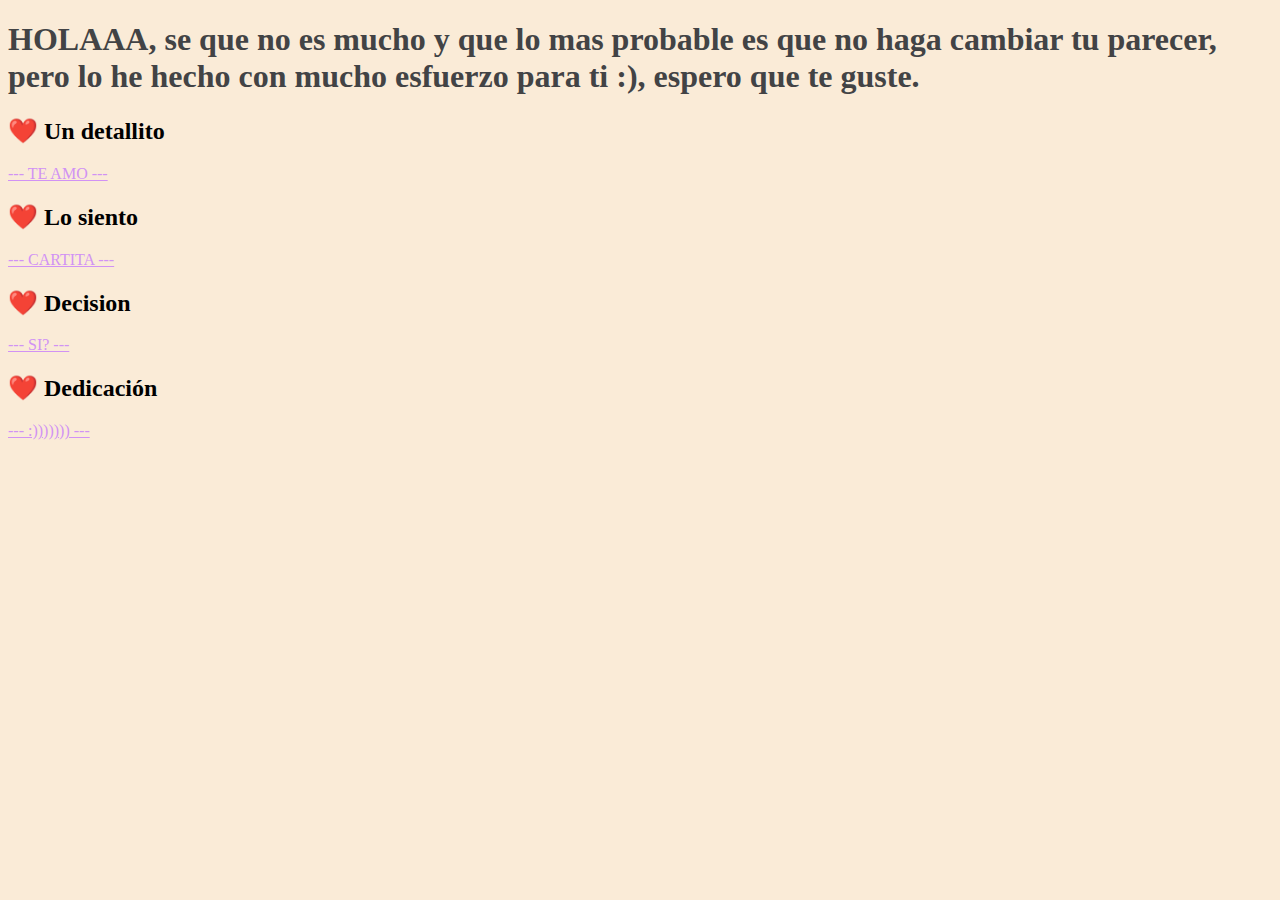
<file: index.html>
<!DOCTYPE html>
<html lang="en">
  <head>
    <meta charset="UTF-8" />
    <meta name="viewport" content="width=device-width, initial-scale=1.0" />
    <title>Lo que te quiero</title>
    <style>
      body {
        background-color: antiquewhite;
      }

      a {
        list-style: none;
        color: rgb(209, 146, 244);
      }

      h1 {
        color: rgb(66, 67, 69);
      }
    </style>
  </head>
  <body>
    <strong>
      <h1>
        HOLAAA, se que no es mucho y que lo mas probable es que no haga cambiar
        tu parecer, pero lo he hecho con mucho esfuerzo para ti :), espero que
        te guste.
      </h1>
    </strong>
    <div>
      <h2>❤️ Un detallito</h1>
      <a href="TEAMO.html">--- TE AMO ---</a>
    </div>

    <div>
      <h2>❤️ Lo siento</h1>
      <a href="LoQueSientoPorTi.html">--- CARTITA ---</a>
    </div>
    <div>
      <h2>❤️ Decision</h1>
      <a href="Decisión.html">--- SI? ---</a>
    </div>
    <div>
      <h2>❤️ Dedicación</h1>
      <a href="dedicacion.html">--- :))))))) ---</a>
    </div>
  </body>
</html>
</file>
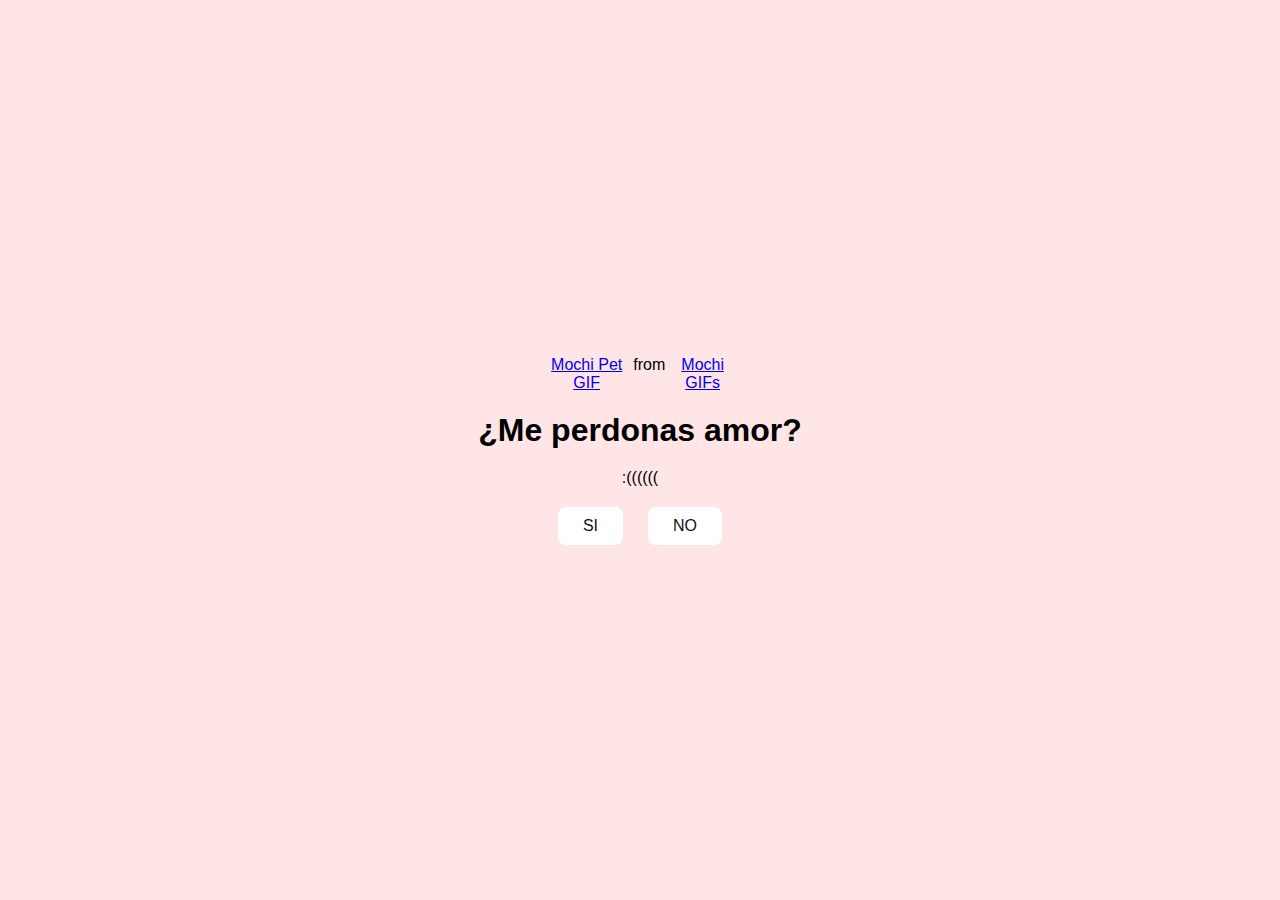
<file: Decisión.html>
<!DOCTYPE html>
<html lang="en">
  <head>
    <meta charset="UTF-8" />
    <meta name="viewport" content="width=device-width, initial-scale=1.0" />
    <link rel="stylesheet" href="style.css" />
    <title>amor</title>
  </head>
  <body>
    <div class="container">
      <div
        class="tenor-gif-embed"
        data-postid="14105339"
        data-share-method="host"
        data-aspect-ratio="1.28351"
        data-width="100%"
      >
        <a href="https://tenor.com/es/view/love-mochi-cat-gif-14105339"
          >Mochi Pet GIF</a
        >from <a href="https://tenor.com/search/mochi-gifs">Mochi GIFs</a>
      </div>
      <script
        type="text/javascript"
        async
        src="https://tenor.com/embed.js"
      ></script>
      <h1>¿Me perdonas amor?</h1>
      <p>:((((((</p>
      <div class="btn">
        <a href="si.html">SI</a>
        <a href="no1.html">NO</a>
      </div>
    </div>
  </body>
</html>
</file>
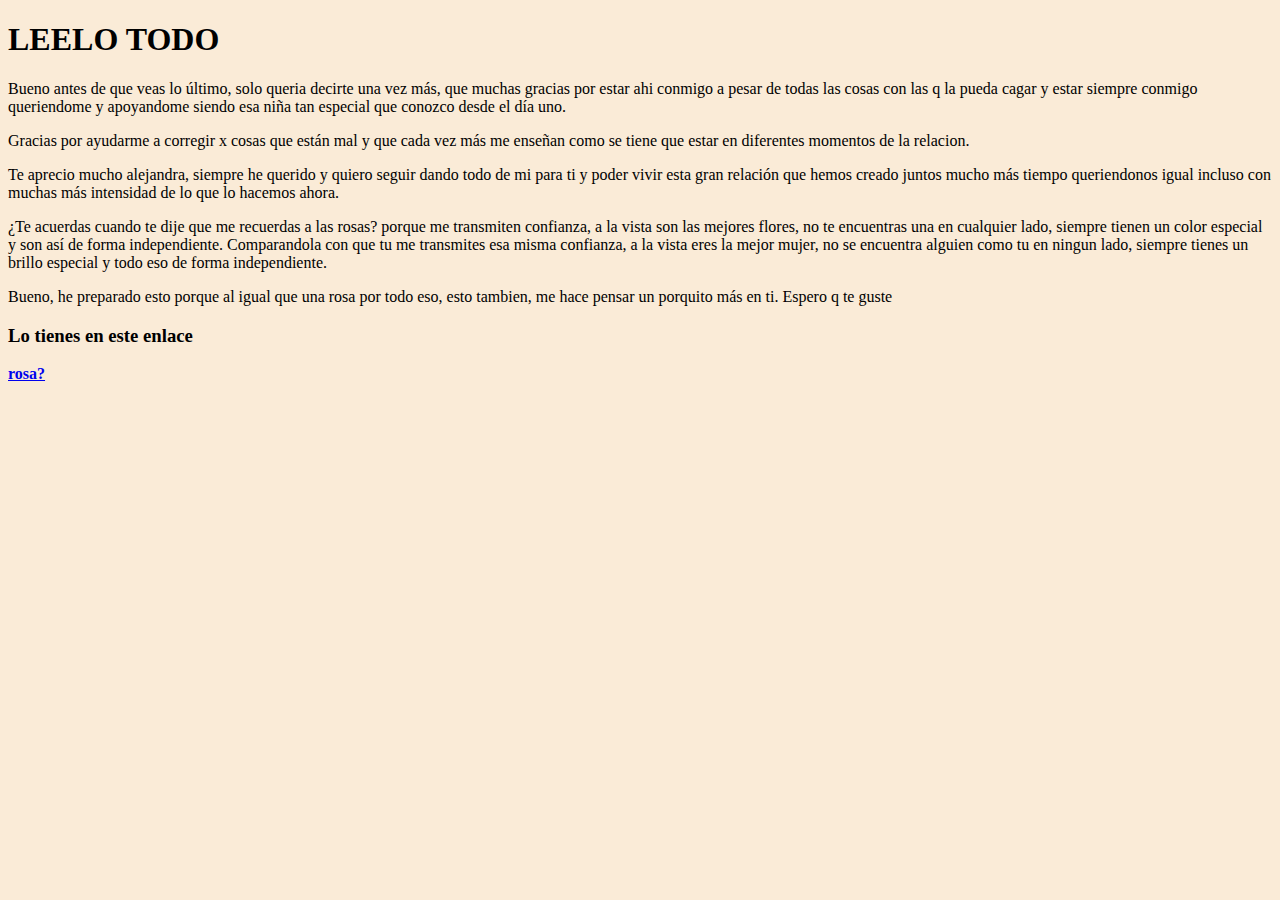
<file: dedicacion.html>
<!DOCTYPE html>
<html lang="en">
  <head>
    <meta charset="UTF-8" />
    <meta name="viewport" content="width=device-width, initial-scale=1.0" />
    <title>Document</title>
    <style>
      body {
        background-color: antiquewhite;
      }
    </style>
  </head>
  <body>
    <strong>
      <h1>LEELO TODO</h1>
    </strong>
    <p>
      Bueno antes de que veas lo último, solo queria decirte una vez más, que
      muchas gracias por estar ahi conmigo a pesar de todas las cosas con las q
      la pueda cagar y estar siempre conmigo queriendome y apoyandome siendo esa
      niña tan especial que conozco desde el día uno.
    </p>

    <p>
      Gracias por ayudarme a corregir x cosas que están mal y que cada vez más
      me enseñan como se tiene que estar en diferentes momentos de la relacion.
    </p>

    <p>
      Te aprecio mucho alejandra, siempre he querido y quiero seguir dando todo
      de mi para ti y poder vivir esta gran relación que hemos creado juntos
      mucho más tiempo queriendonos igual incluso con muchas más intensidad de
      lo que lo hacemos ahora.
    </p>

    <p>
      ¿Te acuerdas cuando te dije que me recuerdas a las rosas? porque me
      transmiten confianza, a la vista son las mejores flores, no te encuentras
      una en cualquier lado, siempre tienen un color especial y son así de forma
      independiente. Comparandola con que tu me transmites esa misma confianza,
      a la vista eres la mejor mujer, no se encuentra alguien como tu en ningun
      lado, siempre tienes un brillo especial y todo eso de forma independiente.
    </p>

    <p>
      Bueno, he preparado esto porque al igual que una rosa por todo eso, esto
      tambien, me hace pensar un porquito más en ti. Espero q te guste
    </p>

    <h3>Lo tienes en este enlace</h3>
    <a href="juego.html"><strong>rosa?</strong></a>
  </body>
</html>
</file>
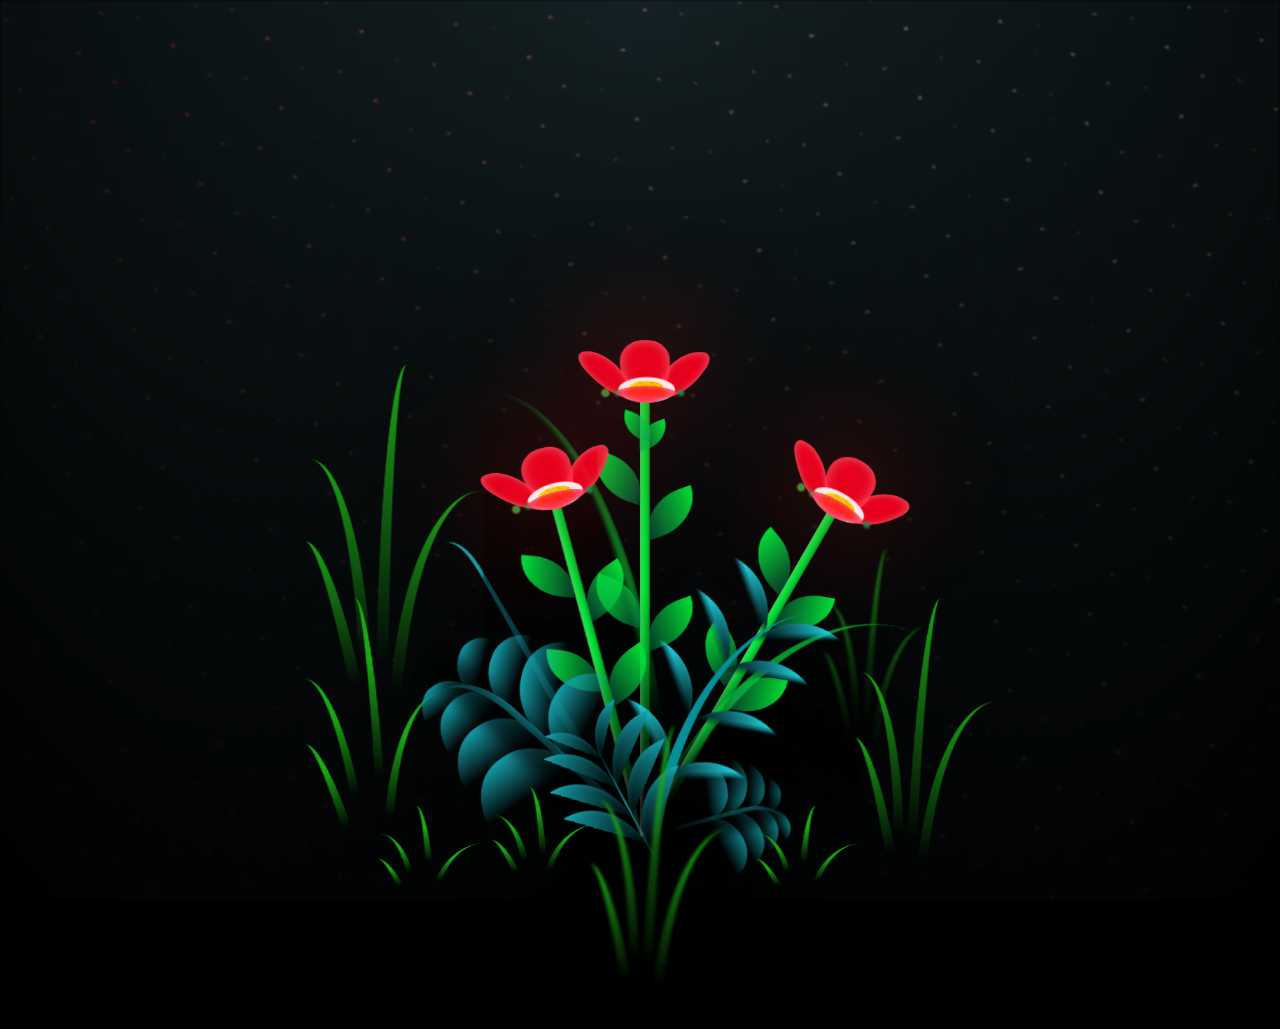
<file: juego.html>
<!DOCTYPE html>
<html lang="en">
  <head>
    <meta charset="UTF-8" />
    <meta name="viewport" content="width=device-width, initial-scale=1.0" />
    <title>flores</title>
    <link rel="stylesheet" type="text/css" href="style2.css" />
  </head>
  <body>
    <div></div>
    <div class="night"></div>
    <div class="flowers">
      <div class="flower flower--1">
        <div class="flower__leafs flower__leafs--1">
          <div class="flower__leaf flower__leaf--1"></div>
          <div class="flower__leaf flower__leaf--2"></div>
          <div class="flower__leaf flower__leaf--3"></div>
          <div class="flower__leaf flower__leaf--4"></div>

          <div class="flower__white-circle"></div>

          <div class="flower__light flower__light--1"></div>
          <div class="flower__light flower__light--2"></div>
          <div class="flower__light flower__light--3"></div>
          <div class="flower__light flower__light--4"></div>
          <div class="flower__light flower__light--5"></div>
          <div class="flower__light flower__light--6"></div>
          <div class="flower__light flower__light--7"></div>
          <div class="flower__light flower__light--8"></div>
        </div>
        <div class="flower__line">
          <div class="flower__line__leaf flower__line__leaf--1"></div>
          <div class="flower__line__leaf flower__line__leaf--2"></div>
          <div class="flower__line__leaf flower__line__leaf--3"></div>
          <div class="flower__line__leaf flower__line__leaf--4"></div>
          <div class="flower__line__leaf flower__line__leaf--5"></div>
          <div class="flower__line__leaf flower__line__leaf--6"></div>
        </div>
      </div>

      <div class="flower flower--2">
        <div class="flower__leafs flower__leafs--2">
          <div class="flower__leaf flower__leaf--1"></div>
          <div class="flower__leaf flower__leaf--2"></div>
          <div class="flower__leaf flower__leaf--3"></div>
          <div class="flower__leaf flower__leaf--4"></div>
          <div class="flower__white-circle"></div>

          <div class="flower__light flower__light--1"></div>
          <div class="flower__light flower__light--2"></div>
          <div class="flower__light flower__light--3"></div>
          <div class="flower__light flower__light--4"></div>
          <div class="flower__light flower__light--5"></div>
          <div class="flower__light flower__light--6"></div>
          <div class="flower__light flower__light--7"></div>
          <div class="flower__light flower__light--8"></div>
        </div>
        <div class="flower__line">
          <div class="flower__line__leaf flower__line__leaf--1"></div>
          <div class="flower__line__leaf flower__line__leaf--2"></div>
          <div class="flower__line__leaf flower__line__leaf--3"></div>
          <div class="flower__line__leaf flower__line__leaf--4"></div>
        </div>
      </div>

      <div class="flower flower--3">
        <div class="flower__leafs flower__leafs--3">
          <div class="flower__leaf flower__leaf--1"></div>
          <div class="flower__leaf flower__leaf--2"></div>
          <div class="flower__leaf flower__leaf--3"></div>
          <div class="flower__leaf flower__leaf--4"></div>
          <div class="flower__white-circle"></div>

          <div class="flower__light flower__light--1"></div>
          <div class="flower__light flower__light--2"></div>
          <div class="flower__light flower__light--3"></div>
          <div class="flower__light flower__light--4"></div>
          <div class="flower__light flower__light--5"></div>
          <div class="flower__light flower__light--6"></div>
          <div class="flower__light flower__light--7"></div>
          <div class="flower__light flower__light--8"></div>
        </div>
        <div class="flower__line">
          <div class="flower__line__leaf flower__line__leaf--1"></div>
          <div class="flower__line__leaf flower__line__leaf--2"></div>
          <div class="flower__line__leaf flower__line__leaf--3"></div>
          <div class="flower__line__leaf flower__line__leaf--4"></div>
        </div>
      </div>

      <div class="grow-ans" style="--d: 1.2s">
        <div class="flower__g-long">
          <div class="flower__g-long__top"></div>
          <div class="flower__g-long__bottom"></div>
        </div>
      </div>

      <div class="growing-grass">
        <div class="flower__grass flower__grass--1">
          <div class="flower__grass--top"></div>
          <div class="flower__grass--bottom"></div>
          <div class="flower__grass__leaf flower__grass__leaf--1"></div>
          <div class="flower__grass__leaf flower__grass__leaf--2"></div>
          <div class="flower__grass__leaf flower__grass__leaf--3"></div>
          <div class="flower__grass__leaf flower__grass__leaf--4"></div>
          <div class="flower__grass__leaf flower__grass__leaf--5"></div>
          <div class="flower__grass__leaf flower__grass__leaf--6"></div>
          <div class="flower__grass__leaf flower__grass__leaf--7"></div>
          <div class="flower__grass__leaf flower__grass__leaf--8"></div>
          <div class="flower__grass__overlay"></div>
        </div>
      </div>

      <div class="growing-grass">
        <div class="flower__grass flower__grass--2">
          <div class="flower__grass--top"></div>
          <div class="flower__grass--bottom"></div>
          <div class="flower__grass__leaf flower__grass__leaf--1"></div>
          <div class="flower__grass__leaf flower__grass__leaf--2"></div>
          <div class="flower__grass__leaf flower__grass__leaf--3"></div>
          <div class="flower__grass__leaf flower__grass__leaf--4"></div>
          <div class="flower__grass__leaf flower__grass__leaf--5"></div>
          <div class="flower__grass__leaf flower__grass__leaf--6"></div>
          <div class="flower__grass__leaf flower__grass__leaf--7"></div>
          <div class="flower__grass__leaf flower__grass__leaf--8"></div>
          <div class="flower__grass__overlay"></div>
        </div>
      </div>

      <div class="grow-ans" style="--d: 2.4s">
        <div class="flower__g-right flower__g-right--1">
          <div class="leaf"></div>
        </div>
      </div>

      <div class="grow-ans" style="--d: 2.8s">
        <div class="flower__g-right flower__g-right--2">
          <div class="leaf"></div>
        </div>
      </div>

      <div class="grow-ans" style="--d: 2.8s">
        <div class="flower__g-front">
          <div
            class="flower__g-front__leaf-wrapper flower__g-front__leaf-wrapper--1"
          >
            <div class="flower__g-front__leaf"></div>
          </div>
          <div
            class="flower__g-front__leaf-wrapper flower__g-front__leaf-wrapper--2"
          >
            <div class="flower__g-front__leaf"></div>
          </div>
          <div
            class="flower__g-front__leaf-wrapper flower__g-front__leaf-wrapper--3"
          >
            <div class="flower__g-front__leaf"></div>
          </div>
          <div
            class="flower__g-front__leaf-wrapper flower__g-front__leaf-wrapper--4"
          >
            <div class="flower__g-front__leaf"></div>
          </div>
          <div
            class="flower__g-front__leaf-wrapper flower__g-front__leaf-wrapper--5"
          >
            <div class="flower__g-front__leaf"></div>
          </div>
          <div
            class="flower__g-front__leaf-wrapper flower__g-front__leaf-wrapper--6"
          >
            <div class="flower__g-front__leaf"></div>
          </div>
          <div
            class="flower__g-front__leaf-wrapper flower__g-front__leaf-wrapper--7"
          >
            <div class="flower__g-front__leaf"></div>
          </div>
          <div
            class="flower__g-front__leaf-wrapper flower__g-front__leaf-wrapper--8"
          >
            <div class="flower__g-front__leaf"></div>
          </div>
          <div class="flower__g-front__line"></div>
        </div>
      </div>

      <div class="grow-ans" style="--d: 3.2s">
        <div class="flower__g-fr">
          <div class="leaf"></div>
          <div class="flower__g-fr__leaf flower__g-fr__leaf--1"></div>
          <div class="flower__g-fr__leaf flower__g-fr__leaf--2"></div>
          <div class="flower__g-fr__leaf flower__g-fr__leaf--3"></div>
          <div class="flower__g-fr__leaf flower__g-fr__leaf--4"></div>
          <div class="flower__g-fr__leaf flower__g-fr__leaf--5"></div>
          <div class="flower__g-fr__leaf flower__g-fr__leaf--6"></div>
          <div class="flower__g-fr__leaf flower__g-fr__leaf--7"></div>
          <div class="flower__g-fr__leaf flower__g-fr__leaf--8"></div>
        </div>
      </div>

      <div class="long-g long-g--0">
        <div class="grow-ans" style="--d: 3s">
          <div class="leaf leaf--0"></div>
        </div>
        <div class="grow-ans" style="--d: 2.2s">
          <div class="leaf leaf--1"></div>
        </div>
        <div class="grow-ans" style="--d: 3.4s">
          <div class="leaf leaf--2"></div>
        </div>
        <div class="grow-ans" style="--d: 3.6s">
          <div class="leaf leaf--3"></div>
        </div>
      </div>

      <div class="long-g long-g--1">
        <div class="grow-ans" style="--d: 3.6s">
          <div class="leaf leaf--0"></div>
        </div>
        <div class="grow-ans" style="--d: 3.8s">
          <div class="leaf leaf--1"></div>
        </div>
        <div class="grow-ans" style="--d: 4s">
          <div class="leaf leaf--2"></div>
        </div>
        <div class="grow-ans" style="--d: 4.2s">
          <div class="leaf leaf--3"></div>
        </div>
      </div>

      <div class="long-g long-g--2">
        <div class="grow-ans" style="--d: 4s">
          <div class="leaf leaf--0"></div>
        </div>
        <div class="grow-ans" style="--d: 4.2s">
          <div class="leaf leaf--1"></div>
        </div>
        <div class="grow-ans" style="--d: 4.4s">
          <div class="leaf leaf--2"></div>
        </div>
        <div class="grow-ans" style="--d: 4.6s">
          <div class="leaf leaf--3"></div>
        </div>
      </div>

      <div class="long-g long-g--3">
        <div class="grow-ans" style="--d: 4s">
          <div class="leaf leaf--0"></div>
        </div>
        <div class="grow-ans" style="--d: 4.2s">
          <div class="leaf leaf--1"></div>
        </div>
        <div class="grow-ans" style="--d: 3s">
          <div class="leaf leaf--2"></div>
        </div>
        <div class="grow-ans" style="--d: 3.6s">
          <div class="leaf leaf--3"></div>
        </div>
      </div>

      <div class="long-g long-g--4">
        <div class="grow-ans" style="--d: 4s">
          <div class="leaf leaf--0"></div>
        </div>
        <div class="grow-ans" style="--d: 4.2s">
          <div class="leaf leaf--1"></div>
        </div>
        <div class="grow-ans" style="--d: 3s">
          <div class="leaf leaf--2"></div>
        </div>
        <div class="grow-ans" style="--d: 3.6s">
          <div class="leaf leaf--3"></div>
        </div>
      </div>

      <div class="long-g long-g--5">
        <div class="grow-ans" style="--d: 4s">
          <div class="leaf leaf--0"></div>
        </div>
        <div class="grow-ans" style="--d: 4.2s">
          <div class="leaf leaf--1"></div>
        </div>
        <div class="grow-ans" style="--d: 3s">
          <div class="leaf leaf--2"></div>
        </div>
        <div class="grow-ans" style="--d: 3.6s">
          <div class="leaf leaf--3"></div>
        </div>
      </div>

      <div class="long-g long-g--6">
        <div class="grow-ans" style="--d: 4.2s">
          <div class="leaf leaf--0"></div>
        </div>
        <div class="grow-ans" style="--d: 4.4s">
          <div class="leaf leaf--1"></div>
        </div>
        <div class="grow-ans" style="--d: 4.6s">
          <div class="leaf leaf--2"></div>
        </div>
        <div class="grow-ans" style="--d: 4.8s">
          <div class="leaf leaf--3"></div>
        </div>
      </div>

      <div class="long-g long-g--7">
        <div class="grow-ans" style="--d: 3s">
          <div class="leaf leaf--0"></div>
        </div>
        <div class="grow-ans" style="--d: 3.2s">
          <div class="leaf leaf--1"></div>
        </div>
        <div class="grow-ans" style="--d: 3.5s">
          <div class="leaf leaf--2"></div>
        </div>
        <div class="grow-ans" style="--d: 3.6s">
          <div class="leaf leaf--3"></div>
        </div>
      </div>
    </div>
    <script src="script2.js"></script>
  </body>
</html>
</file>
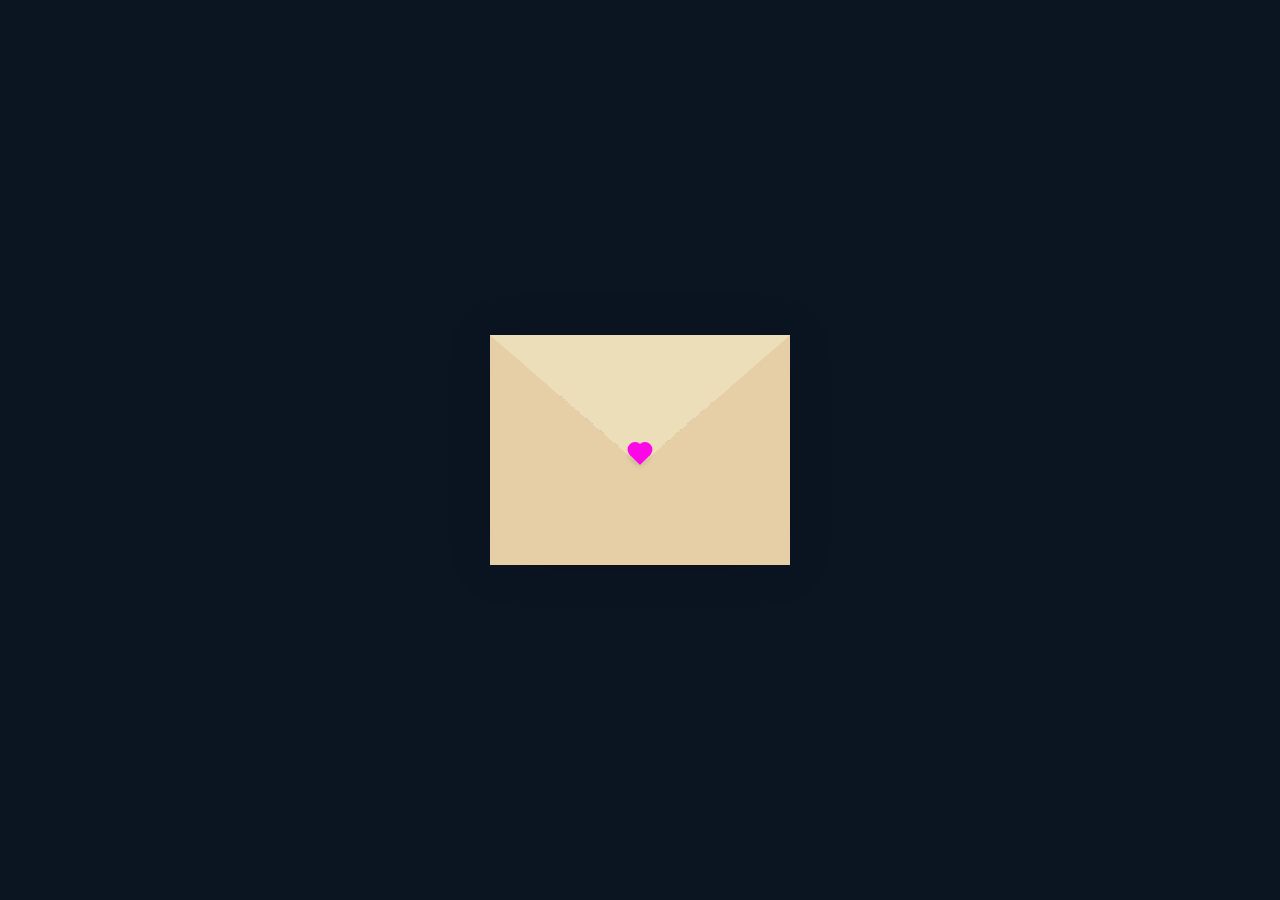
<file: LoQueSientoPorTi.html>
<!DOCTYPE html>
<html lang="en">
  <head>
    <meta charset="UTF-8" />
    <meta name="viewport" content="width=device-width, initial-scale=1.0" />
    <title>LoQueSientoPorTi</title>
    <style>
      :root {
        --primary: #fff;
        --bg-color: rgb(11, 21, 34);
        --bg-envelope-color: #f5edd1;
        --envelope-tab: #ecdeb8;
        --envelope-cover: #e6cfa7;
        --shadow-color: rgba(0, 0, 0, 0.2);
        --txt-color: #444;
        --heart-color: rgb(252, 8, 231);
      }
      body {
        margin: 0;
        padding: 0;
        box-sizing: border-box;
        background: var(--bg-color);
        display: flex;
        align-items: center;
        justify-content: center;
      }
      .container {
        height: 100vh;
        display: grid;
        place-items: center;
      }
      .container > .envelope-wrapper {
        background: var(--bg-envelope-color);
        box-shadow: 0 0 40px var(--shadow-color);
      }
      .envelope-wrapper > .envelope {
        position: relative;
        width: 300px;
        height: 230px;
      }
      .envelope-wrapper > .envelope::before {
        content: "";
        position: absolute;
        top: 0;
        z-index: 2;
        border-top: 130px solid var(--envelope-tab);
        border-right: 150px solid transparent;
        border-left: 150px solid transparent;
        transform-origin: top;
        transition: all 0.5s ease-in-out 0.7s;
      }
      .envelope-wrapper > .envelope::after {
        content: "";
        position: absolute;
        z-index: 2;
        width: 0px;
        height: 0px;
        border-top: 130px solid transparent;
        border-right: 150px solid var(--envelope-cover);
        border-bottom: 100px solid var(--envelope-cover);
        border-left: 150px solid var(--envelope-cover);
      }
      .envelope > .letter {
        position: absolute;
        right: 20%;
        bottom: 0;
        width: 54%;
        height: 80%;
        background: var(--primary);
        text-align: center;
        transition: all 1s ease-in-out;
        box-shadow: 0 0 5px var(--shadow-color);
        padding: 20px 10px;
      }

      .envelope > .letter > .text {
        font-family: "Gill Sans", "Gill Sans MT", Calibri, "Trebuchet MS",
          sans-serif;
        color: var(--txt-color);
        text-align: left;
        font-size: 10px;
      }
      .heart {
        position: absolute;
        top: 50%;
        left: 50%;
        width: 15px;
        height: 15px;
        background: var(--heart-color);
        z-index: 4;
        transform: translate(-50%, -20%) rotate(45deg);
        transition: transform 0.5s ease-in-out 1s;
        box-shadow: 0 1px 6px var(--shadow-color);
        cursor: pointer;
      }
      .heart:before,
      .heart:after {
        content: "";
        position: absolute;
        width: 15px;
        height: 15px;
        background-color: var(--heart-color);
        border-radius: 50%;
      }
      .heart:before {
        top: -7.5px;
      }
      .heart:after {
        right: 7.5px;
      }
      .flap > .envelope:before {
        transform: rotateX(180deg);
        z-index: 0;
      }
      .flap > .envelope > .letter {
        bottom: 100px;
        transform: scale(1.5);
        transition-delay: 1s;
      }
      .flap > .heart {
        transform: rotate(90deg);
        transition-delay: 0.4s;
      }
    </style>
  </head>
  <body>
    <div class="container">
      <div class="envelope-wrapper">
        <div class="envelope">
          <div class="letter">
            <div class="text">
              <p>
                Losiento si a veces, puedo ser muy tonto o intenso en el sentido
                de cagarla sabs q no es mi intención y que nuca la ha sido. Me
                disculpo porq mis fallos puedan ocasionarte problemas o
                malestar, te prometo q aprendo/ere de ellos. Seré mejor para ti
              </p>
            </div>
          </div>
        </div>
        <div class="heart"></div>
      </div>
    </div>
    <script>
      const envelope = document.querySelector(".envelope-wrapper");
      envelope.addEventListener("click", () => {
        envelope.classList.toggle("flap");
      });
    </script>
  </body>
</html>
</file>
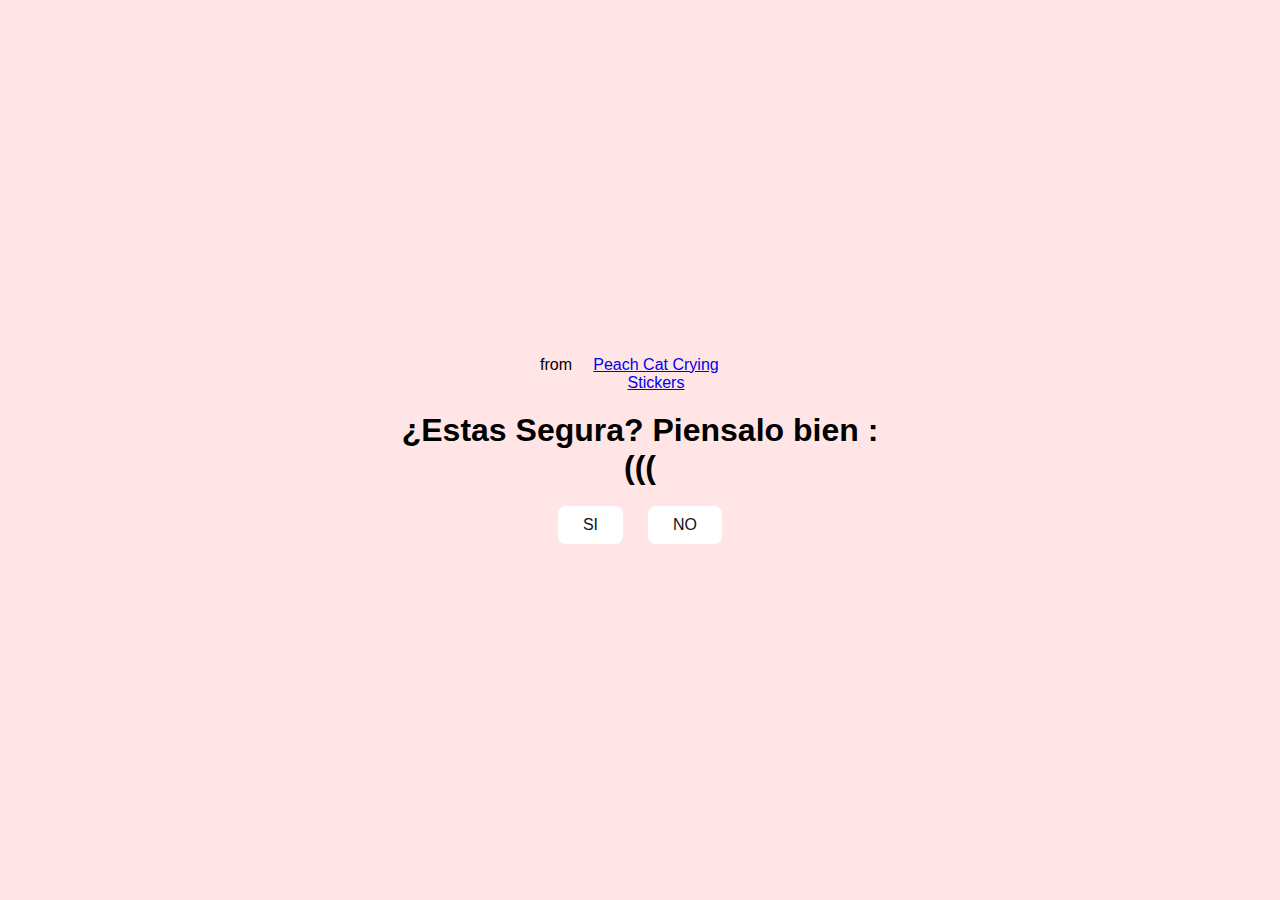
<file: no1.html>
<!DOCTYPE html>
<html lang="en">
  <head>
    <meta charset="UTF-8" />
    <meta name="viewport" content="width=device-width, initial-scale=1.0" />
    <link rel="stylesheet" href="style.css" />
    <title>Piensatelo...</title>
  </head>
  <body>
    <div class="container">
      <div
        class="tenor-gif-embed"
        data-postid="17899466"
        data-share-method="host"
        data-aspect-ratio="1.0641"
        data-width="100%"
      >
        <a
          href="https://tenor.com/es/view/yes-cat-kitty-spank-cute-gif-17899466"
        ></a
        >from
        <a href="https://tenor.com/search/peach+cat+crying-stickers"
          >Peach Cat Crying Stickers</a
        >
      </div>
      <script
        type="text/javascript"
        async
        src="https://tenor.com/embed.js"
      ></script>
      <h1>¿Estas Segura? Piensalo bien :(((</h1>
      <div class="btn">
        <a href="si.html">SI</a>
        <a href="no2.html">NO</a>
      </div>
    </div>
  </body>
</html>
</file>
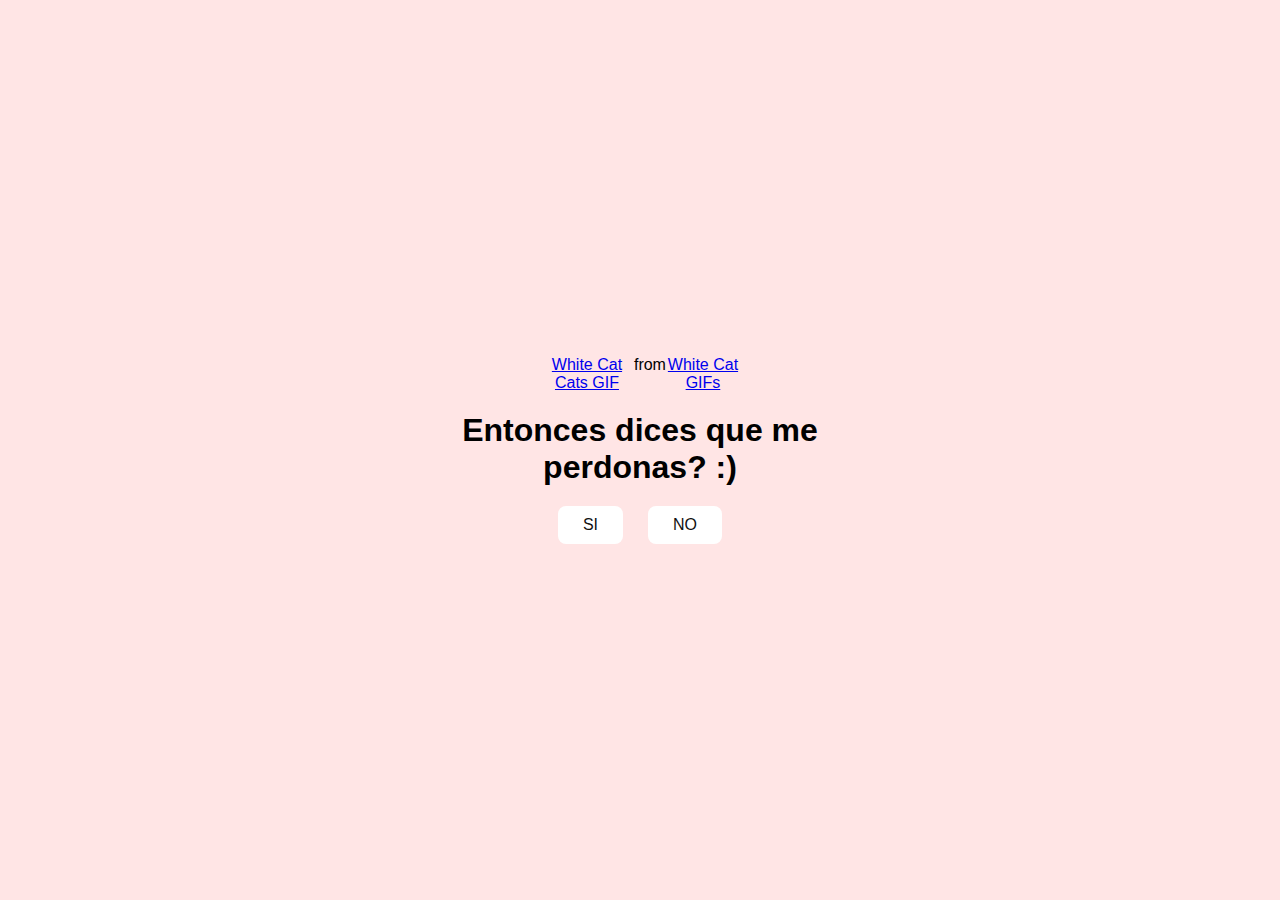
<file: no2.html>
<!DOCTYPE html>
<html lang="en">
  <head>
    <meta charset="UTF-8" />
    <meta name="viewport" content="width=device-width, initial-scale=1.0" />
    <link rel="stylesheet" href="style.css" />
    <title>Seras mia...</title>
  </head>
  <body>
    <div class="container">
      <div
        class="tenor-gif-embed"
        data-postid="14781947"
        data-share-method="host"
        data-aspect-ratio="0.95625"
        data-width="100%"
      >
        <a
          href="https://tenor.com/es/view/peachcat-crying-tears-cute-white-cat-gif-14781947"
          >White Cat Cats GIF</a
        >from
        <a href="https://tenor.com/search/white+cat-gifs">White Cat GIFs</a>
      </div>
      <script
        type="text/javascript"
        async
        src="https://tenor.com/embed.js"
      ></script>
      <h1>Entonces dices que me perdonas? :)</h1>
      <div class="btn">
        <a href="si.html">SI</a>
        <a href="#" id="btn-random">NO</a>
      </div>
    </div>
    <script src="script.js"></script>
  </body>
</html>
</file>
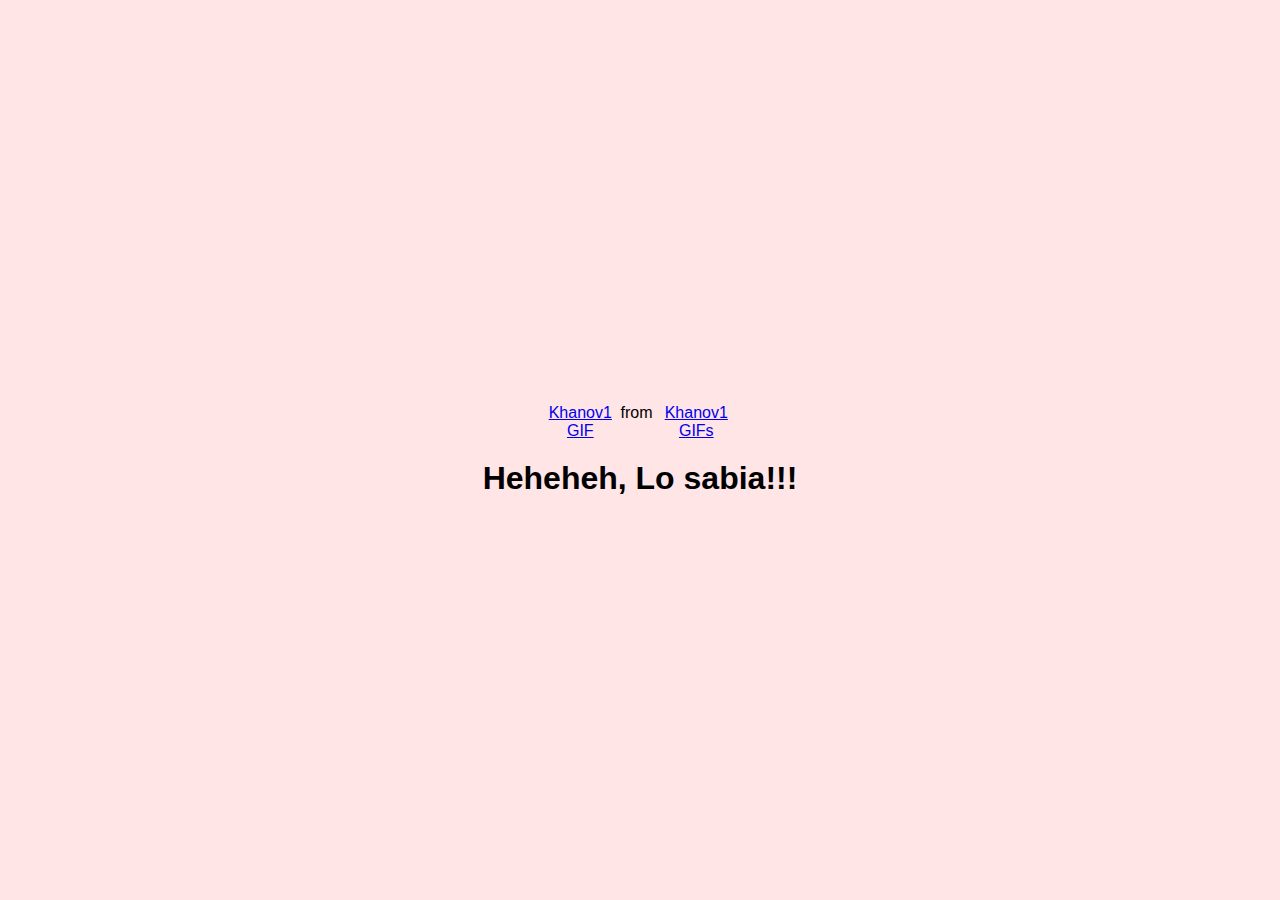
<file: si.html>
<!DOCTYPE html>
<html lang="en">
  <head>
    <meta charset="UTF-8" />
    <meta name="viewport" content="width=device-width, initial-scale=1.0" />
    <link rel="stylesheet" href="style.css" />
    <title>Preguntale a tu flaca</title>
  </head>
  <body>
    <div class="container">
      <div
        class="tenor-gif-embed"
        data-postid="17364914049592325779"
        data-share-method="host"
        data-aspect-ratio="1"
        data-width="100%"
      >
        <a
          href="https://tenor.com/es/view/yay-peachcat-white-cat-jump-joy-gif-17364914049592325779"
          >Khanov1 GIF</a
        >from <a href="https://tenor.com/search/khanov1-gifs">Khanov1 GIFs</a>
      </div>
      <script
        type="text/javascript"
        async
        src="https://tenor.com/embed.js"
      ></script>
      <h1>Heheheh, Lo sabia!!!</h1>
    </div>
  </body>
</html>
</file>
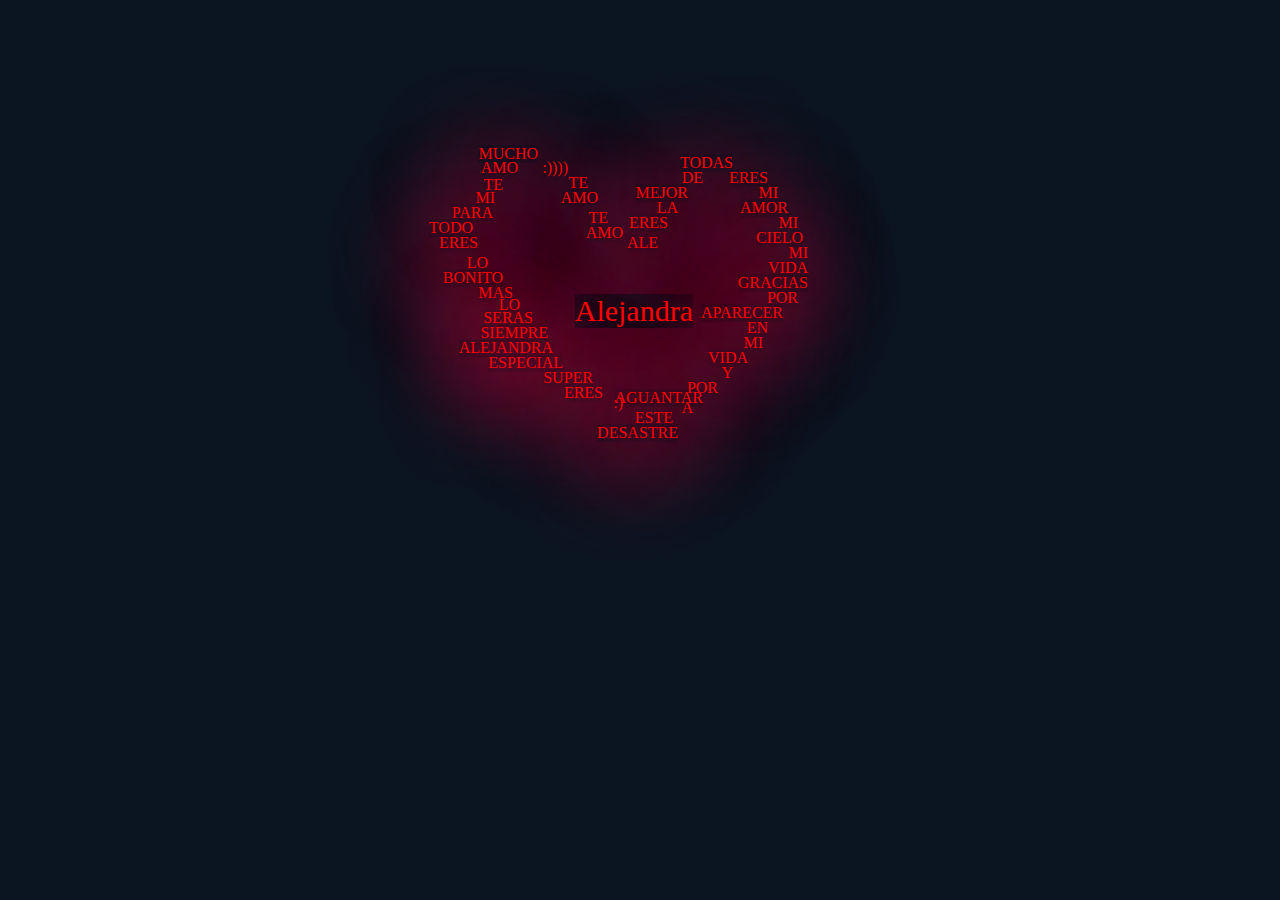
<file: TEAMO.html>
<!DOCTYPE html>
<html lang="en">
<head>
   <meta charset="UTF-8">
   <meta http-equiv="X-UA-Compatible" content="IE=edge">
   <meta name="viewport" content="width=device-width, initial-scale=1.0">
   <title>TEAMO</title>
   <style>
    /*le damos un color de fondo a todo el cuerpo*/
    body{
       background-color: rgb(11, 21, 34);
    }
    /*accedemos al container que envuelve todas las palabras*/
    .container{
       width: 500px;
       height: 500px;
       /*le dimos ancho y alto , ahora le vamos a dar un borde 
       para que se vea*/
       /*border: 3px solid blue; quitamos el borde del contenedor principal*/
       right: -400px;
       bottom: 50px;
       position: relative;/*posicionamos relative para que quede como padre
       el contenedorluego a las palabras de adentro posicionaremos absolute 
       para que tome al contenedor padre como referencia al ponerle las propiedades
       de margin , bottom etc*/

    }/*accedimos a la palabra principal del centro de nuestro corazon*/

    .amor{
       position: absolute;
       right: 215px;
       bottom: 100px;
       color: red;
       font-size: 30px;
    }

    /*ahora accederemos a las clases de todas las palabras*/

    .primera{
       /*posicionaremos absolute para que tome como referencia el contenedor principal y ajustemos el right y bottom segun queramos*/
       position: absolute;
       right: 230px;
       bottom: 0;    
    }

   /* ahora accedemos a todas las palabras*/

   p{
    color: red;
    /*damos una sombra*/
    box-shadow: -10px 15px 100px #f20044;
   }

    .segunda{
          position: absolute;
          right: 235px;
          bottom: 15px;
       }
       .tercera{
          position: absolute;
          right: 215px;
          bottom: 25px;
       }.cuarta{
          position: absolute;
          right: 205px;
          bottom: 35px;
       }.quinta{
          position: absolute;
          right: 190px;
          bottom: 45px;
       }.sexta{
          position: absolute;
          right: 175px;
          bottom: 60px;
       }.septima{
          position: absolute;
          right: 160px;
          bottom: 75px;
       }.octava{
          position: absolute;
          right: 145px;
          bottom: 90px;
       }.novena{
          position: absolute;
          right: 140px;
          bottom: 105px;
       }.decima{
          position: absolute;
          right: 125px;
          bottom: 120px;
       }.decima1{
          position: absolute;
          right: 110px;
          bottom: 135px;
       }.decima2{
          position: absolute;
          right: 100px;
          bottom: 150px;
       }.decima3{
          position: absolute;
          right: 100px;
          bottom: 165px;
       }.decima4{
          position: absolute;
          right: 100px;
          bottom: 165px;
       }.decima5{
          position: absolute;
          right: 100px;
          bottom: 180px;
       }.decima6{
          position: absolute;
          right: 105px;
          bottom: 195px;
       }.decima7{
          position: absolute;
          right: 110px;
          bottom: 210px;
       }.decima8{
          position: absolute;
          right: 120px;
          bottom: 225px;
       }.decima9{
          position: absolute;
          right: 130px;
          bottom: 240px;
       }.vigesima{
          position: absolute;
          right: 140px;
          bottom: 255px;
       }.vigesima1{
          position: absolute;
          right: 175px;
          bottom: 270px;
       }.vigesima2{
          position: absolute;
          right: 205px;
          bottom: 255px;
       }.vigesima3{
          position: absolute;
          right: 220px;
          bottom: 240px;
       }.vigesima4{
          position: absolute;
          right: 230px;
          bottom: 225px;
       }.vigesima5{
          position: absolute;
          right: 240px;
          bottom: 210px;
       }.vigesima6{
          position: absolute;
          right: 250px;
          bottom: 190px;

        /*hasta aqui tendriamos el medio corazon , tenes que seguir posicinando las palabras*/
       }

       .primera-{
          position: absolute;
          left: 190px;
          bottom: 15px;
       }
       .segunda-{
          position: absolute;
          right: 285px;
          bottom: 30px;
       }
       .tercera-{
          position: absolute;
          right: 305px;
          bottom: 40px;
       }
       .cuarta-{
          position: absolute;
          right: 315px;
          bottom: 55px;
       }
       .quinta-{
          position: absolute;
          right: 345px;
          bottom: 70px;
       }
       .sexta-{
          position: absolute;
          right: 355px;
          bottom: 85px;
       }
       .septima-{
          position: absolute;
          right: 360px;
          bottom: 100px;
       }
       .octava-{
          position: absolute;
          right: 375px;
          bottom: 115px;
       }
       .novena-{
          position: absolute;
          right: 388px;
          bottom: 128px;
       }
       .decima-{
          position: absolute;
          right: 395px;
           bottom: 140px;
       }
       .decima-1{
          position: absolute;
          right: 405px;
          bottom: 155px;
       }
       .decima-2{
          position: absolute;
          right:425px ;
          bottom: 160x;
       }
       .decima-4{
          position: absolute;
          right: 420px;
          bottom: 170px;
       }
       .decima-5{
          position: absolute;
          right: 430px;
          bottom: 190px;
       }.decima-6{
          position: absolute;
          right: 435px;
          bottom: 205px;
       }
       .decima-7{
          position: absolute;
          right: 415px;
          bottom: 220px;
       }
       .decima-8{
          position: absolute;
          right: 413px;
          bottom: 235px;
       }
       .decima-9{
          position: absolute;
          right:405px ;
          bottom: 248px;
       }
       .vigesima-{
          position: absolute;
          right: 390px;
          bottom: 265px;
       }
       .vigesima-1{
          position: absolute;
          right: 370px;
          bottom: 279px;
       }
       .vigesima-2{
          position: absolute;
          right: 340px;
          bottom: 265px;
       }
       .vigesima-3{
          position: absolute;
          right: 320px;
          bottom: 250px;
       }
       .vigesima-4{
          position: absolute;
          right: 310px;bottom: 235px;
       }
       .vigesima-5{
          position: absolute;
          right: 300px;
          bottom: 215px;
       }
       .vigesima-6{
          position: absolute;
          right: 285px;
          bottom: 200px;
       }
       .vigesima-7{
          position: absolute;
          right: 285px;
          bottom: 190px;
       }

       /*podemos poner cualquier palabra */
       /*POR ULTIMO VAMOS A REALIZAR LA ANIMACION DE LATIR*/
       p{
            /*accedemos a todos los parrafos */
            animation: latiendo 0.6s linear infinite;
       }

       @keyframes latiendo {
          0%{transform: scale(1.4);}
          80%{transform: scale(2.)}
       }
       

       
 </style>
<head>
<body>
   <div class="container">
      <p class="amor">Alejandra</p>

      <p class="primera">DESASTRE</p>
      <p class="segunda">ESTE</p>
      <p class="tercera">A</p>
      <p class="cuarta">AGUANTAR</p>
      <p class="quinta">POR</p>
      <p class="sexta">Y</p>
      <p class="septima">VIDA</p>
      <p class="octava">MI</p>
      <p class="novena">EN</p>
      <p class="decima">APARECER

      </p>
      <p class="decima1">POR</p>
      <p class="decima2">GRACIAS</p>
      <p class="decima3"></p>
      <p class="decima4">VIDA</p>
      <p class="decima5">MI</p>
      <p class="decima6">CIELO</p>
      <p class="decima7">MI</p>
      <p class="decima8">AMOR</p>
      <p class="decima9">MI</p>
      <p class="vigesima">ERES</p>
      <p class="vigesima1">TODAS</p>
      <p class="vigesima2">DE</p>
      <p class="vigesima3">MEJOR</p>
      <p class="vigesima4">LA</p>
      <p class="vigesima5">ERES</p>
      <p class="vigesima6">ALE</p>

      <p class="primera-"></p>
      <p class="segunda-">:)</p>
      <p class="tercera-">ERES</p>
      <p class="cuarta-">SUPER</p>
      <p class="quinta-">ESPECIAL</p>
      <p class="sexta-">ALEJANDRA</p>
      <p class="septima-">SIEMPRE</p>
      <p class="octava-">SERAS</p>
      <p class="novena-">LO</p>
      <p class="decima-">MAS</p>
      <p class="decima-1">BONITO</p>
      
      <p class="decima-4">LO</p>
      <p class="decima-5">ERES</p>
      <p class="decima-6">TODO</p>
      <p class="decima-7">PARA</p>
      <p class="decima-8">MI</p>
      <p class="decima-9">TE</p>
      <p class="vigesima-">AMO</p>
      <p class="vigesima-1">MUCHO</p>
      <p class="vigesima-2">:))))</p>
      <p class="vigesima-3">TE</p>
      <p class="vigesima-4">AMO</p>
      <p class="vigesima-5">TE</p>
      <p class="vigesima-6">AMO</p>
      <p class="vigesima-7"></p>





   </div>
</body>
</html>
</file>
<file: style.css>
* {
  margin: 0;
  padding: 0;
  box-sizing: border-box;
  font-family: sans-serif;
}

body {
  position: relative;
  width: 100%;
  min-height: 100vh;
  display: flex;
  justify-content: center;
  align-items: center;
  background-color: #ffe5e5;
}

.container {
  display: flex;
  flex-direction: column;
  text-align: center;
  align-items: center;
  gap: 20px;
  max-width: 500px;
  margin: 20px;
}

.container .tenor-gif-embed {
  display: flex;
  max-width: 200px;
}

.container .btn {
  display: flex;
  gap: 25px;
}

.btn a {
  text-decoration: none;
  color: #111;
  background: #fff;
  padding: 10px 25px;
  border-radius: 8px;
  box-shadow: 0.5rem 1rem 3rem hsl(0, 0, 0, 0.3);
}
</file>
<file: style2.css>
*,
*::after,
*::before {
  padding: 0;
  margin: 0;
  box-sizing: border-box;
}

:root {
  --dark-color: #000;
}

body {
  display: flex;
  align-items: flex-end;
  justify-content: center;
  min-height: 100vh;
  background-color: var(--dark-color);
  overflow: hidden;
  perspective: 1000px;
}

.night {
  position: fixed;
  left: 50%;
  top: 0;
  transform: translateX(-50%);
  width: 100%;
  height: 100%;
  filter: blur(0.1vmin);
  background-image: radial-gradient(
      ellipse at top,
      transparent 0%,
      var(--dark-color)
    ),
    radial-gradient(
      ellipse at bottom,
      var(--dark-color),
      rgba(145, 233, 255, 0.2)
    ),
    repeating-linear-gradient(
      220deg,
      black 0px,
      black 19px,
      transparent 19px,
      transparent 22px
    ),
    repeating-linear-gradient(
      189deg,
      black 0px,
      black 19px,
      transparent 19px,
      transparent 22px
    ),
    repeating-linear-gradient(
      148deg,
      black 0px,
      black 19px,
      transparent 19px,
      transparent 22px
    ),
    linear-gradient(90deg, #ff0000, #f0f0f0);
}

.flowers {
  position: relative;
  transform: scale(0.7);
}

.flower {
  position: absolute;
  bottom: 10vmin;
  transform-origin: bottom center;
  z-index: 10;
  --fl-speed: 0.8s;
}
.flower--1 {
  animation: moving-flower-1 4s linear infinite;
}
.flower--1 .flower__line {
  height: 70vmin;
  animation-delay: 0.3s;
}
.flower--1 .flower__line__leaf--1 {
  animation: blooming-leaf-right var(--fl-speed) 1.6s backwards;
}
.flower--1 .flower__line__leaf--2 {
  animation: blooming-leaf-right var(--fl-speed) 1.4s backwards;
}
.flower--1 .flower__line__leaf--3 {
  animation: blooming-leaf-left var(--fl-speed) 1.2s backwards;
}
.flower--1 .flower__line__leaf--4 {
  animation: blooming-leaf-left var(--fl-speed) 1s backwards;
}
.flower--1 .flower__line__leaf--5 {
  animation: blooming-leaf-right var(--fl-speed) 1.8s backwards;
}
.flower--1 .flower__line__leaf--6 {
  animation: blooming-leaf-left var(--fl-speed) 2s backwards;
}
.flower--2 {
  left: 50%;
  transform: rotate(30deg);
  animation: moving-flower-2 4s linear infinite;
}
.flower--2 .flower__line {
  height: 60vmin;
  animation-delay: 0.8s;
}
.flower--2 .flower__line__leaf--1 {
  animation: blooming-leaf-right var(--fl-speed) 1.9s backwards;
}
.flower--2 .flower__line__leaf--2 {
  animation: blooming-leaf-right var(--fl-speed) 1.7s backwards;
}
.flower--2 .flower__line__leaf--3 {
  animation: blooming-leaf-left var(--fl-speed) 1.5s backwards;
}
.flower--2 .flower__line__leaf--4 {
  animation: blooming-leaf-left var(--fl-speed) 1.3s backwards;
}
.flower--3 {
  left: 50%;
  transform: rotate(-15deg);
  animation: moving-flower-3 4s linear infinite;
}
.flower--3 .flower__line {
  animation-delay: 0.9s;
}
.flower--3 .flower__line__leaf--1 {
  animation: blooming-leaf-right var(--fl-speed) 2.5s backwards;
}
.flower--3 .flower__line__leaf--2 {
  animation: blooming-leaf-right var(--fl-speed) 2.3s backwards;
}
.flower--3 .flower__line__leaf--3 {
  animation: blooming-leaf-left var(--fl-speed) 2.1s backwards;
}
.flower--3 .flower__line__leaf--4 {
  animation: blooming-leaf-left var(--fl-speed) 1.9s backwards;
}
.flower__leafs {
  position: relative;
  animation: blooming-flower 2s backwards;
}
.flower__leafs--1 {
  animation-delay: 1.1s;
}
.flower__leafs--2 {
  animation-delay: 1.4s;
}
.flower__leafs--3 {
  animation-delay: 1.7s;
}
.flower__leafs::after {
  content: "";
  position: absolute;
  left: 0;
  top: 0;
  transform: translate(-50%, -100%);
  width: 8vmin;
  height: 8vmin;
  background-color: #f80606;
  filter: blur(10vmin);
}
.flower__leaf {
  position: absolute;
  bottom: 0;
  left: 50%;
  width: 8vmin;
  height: 11vmin;
  border-radius: 51% 49% 47% 53%/44% 45% 55% 69%;
  background-color: #ff0022;
  background-image: linear-gradient(to top, #ff0022, #ff0022);
  transform-origin: bottom center;
  opacity: 0.9;
  box-shadow: inset 0 0 2vmin rgba(255, 255, 255, 0.5);
}
.flower__leaf--1 {
  transform: translate(-10%, 1%) rotateY(40deg) rotateX(-50deg);
}
.flower__leaf--2 {
  transform: translate(-50%, -4%) rotateX(40deg);
}
.flower__leaf--3 {
  transform: translate(-90%, 0%) rotateY(45deg) rotateX(50deg);
}
.flower__leaf--4 {
  width: 8vmin;
  height: 8vmin;
  transform-origin: bottom left;
  border-radius: 4vmin 10vmin 4vmin 4vmin;
  transform: translate(0%, 18%) rotateX(70deg) rotate(-43deg);
  background-image: linear-gradient(to top, #ff0022, #ff0022);
  z-index: 1;
  opacity: 0.8;
}
.flower__white-circle {
  position: absolute;
  left: -3.5vmin;
  top: -3vmin;
  width: 9vmin;
  height: 4vmin;
  border-radius: 50%;
  background-color: #fff;
}
.flower__white-circle::after {
  content: "";
  position: absolute;
  left: 50%;
  top: 45%;
  transform: translate(-50%, -50%);
  width: 60%;
  height: 60%;
  border-radius: inherit;
  background-image: repeating-linear-gradient(
      135deg,
      rgba(0, 0, 0, 0.03) 0px,
      rgba(0, 0, 0, 0.03) 1px,
      transparent 1px,
      transparent 12px
    ),
    repeating-linear-gradient(
      45deg,
      rgba(0, 0, 0, 0.03) 0px,
      rgba(0, 0, 0, 0.03) 1px,
      transparent 1px,
      transparent 12px
    ),
    repeating-linear-gradient(
      67.5deg,
      rgba(0, 0, 0, 0.03) 0px,
      rgba(0, 0, 0, 0.03) 1px,
      transparent 1px,
      transparent 12px
    ),
    repeating-linear-gradient(
      135deg,
      rgba(0, 0, 0, 0.03) 0px,
      rgba(0, 0, 0, 0.03) 1px,
      transparent 1px,
      transparent 12px
    ),
    repeating-linear-gradient(
      45deg,
      rgba(0, 0, 0, 0.03) 0px,
      rgba(0, 0, 0, 0.03) 1px,
      transparent 1px,
      transparent 12px
    ),
    repeating-linear-gradient(
      112.5deg,
      rgba(0, 0, 0, 0.03) 0px,
      rgba(0, 0, 0, 0.03) 1px,
      transparent 1px,
      transparent 12px
    ),
    repeating-linear-gradient(
      112.5deg,
      rgba(0, 0, 0, 0.03) 0px,
      rgba(0, 0, 0, 0.03) 1px,
      transparent 1px,
      transparent 12px
    ),
    repeating-linear-gradient(
      45deg,
      rgba(0, 0, 0, 0.03) 0px,
      rgba(0, 0, 0, 0.03) 1px,
      transparent 1px,
      transparent 12px
    ),
    repeating-linear-gradient(
      22.5deg,
      rgba(0, 0, 0, 0.03) 0px,
      rgba(0, 0, 0, 0.03) 1px,
      transparent 1px,
      transparent 12px
    ),
    repeating-linear-gradient(
      45deg,
      rgba(0, 0, 0, 0.03) 0px,
      rgba(0, 0, 0, 0.03) 1px,
      transparent 1px,
      transparent 12px
    ),
    repeating-linear-gradient(
      22.5deg,
      rgba(0, 0, 0, 0.03) 0px,
      rgba(0, 0, 0, 0.03) 1px,
      transparent 1px,
      transparent 12px
    ),
    repeating-linear-gradient(
      135deg,
      rgba(0, 0, 0, 0.03) 0px,
      rgba(0, 0, 0, 0.03) 1px,
      transparent 1px,
      transparent 12px
    ),
    repeating-linear-gradient(
      157.5deg,
      rgba(0, 0, 0, 0.03) 0px,
      rgba(0, 0, 0, 0.03) 1px,
      transparent 1px,
      transparent 12px
    ),
    repeating-linear-gradient(
      67.5deg,
      rgba(0, 0, 0, 0.03) 0px,
      rgba(0, 0, 0, 0.03) 1px,
      transparent 1px,
      transparent 12px
    ),
    repeating-linear-gradient(
      67.5deg,
      rgba(0, 0, 0, 0.03) 0px,
      rgba(0, 0, 0, 0.03) 1px,
      transparent 1px,
      transparent 12px
    ),
    linear-gradient(90deg, #ffeb12, #ffce00);
}
.flower__line {
  height: 55vmin;
  width: 1.5vmin;
  background-image: linear-gradient(
      to left,
      rgba(0, 0, 0, 0.2),
      transparent,
      rgba(255, 255, 255, 0.2)
    ),
    linear-gradient(to top, transparent 10%, #02df36, #02df36);
  box-shadow: inset 0 0 2px rgba(0, 0, 0, 0.5);
  animation: grow-flower-tree 4s backwards;
}
.flower__line__leaf {
  --w: 7vmin;
  --h: calc(var(--w) + 2vmin);
  position: absolute;
  top: 20%;
  left: 90%;
  width: var(--w);
  height: var(--h);
  border-top-right-radius: var(--h);
  border-bottom-left-radius: var(--h);
  background-image: linear-gradient(to top, rgba(9, 140, 92, 0.4), #02df36);
}
.flower__line__leaf--1 {
  transform: rotate(70deg) rotateY(30deg);
}
.flower__line__leaf--2 {
  top: 45%;
  transform: rotate(70deg) rotateY(30deg);
}
.flower__line__leaf--3,
.flower__line__leaf--4,
.flower__line__leaf--6 {
  border-top-right-radius: 0;
  border-bottom-left-radius: 0;
  border-top-left-radius: var(--h);
  border-bottom-right-radius: var(--h);
  left: -460%;
  top: 12%;
  transform: rotate(-70deg) rotateY(30deg);
}
.flower__line__leaf--4 {
  top: 40%;
}
.flower__line__leaf--5 {
  top: 0;
  transform-origin: left;
  transform: rotate(70deg) rotateY(30deg) scale(0.6);
}
.flower__line__leaf--6 {
  top: -2%;
  left: -450%;
  transform-origin: right;
  transform: rotate(-70deg) rotateY(30deg) scale(0.6);
}
.flower__light {
  position: absolute;
  bottom: 0vmin;
  width: 1vmin;
  height: 1vmin;
  background-color: #fffb00;
  border-radius: 50%;
  filter: blur(0.2vmin);
  animation: light-ans 4s linear infinite backwards;
}
.flower__light:nth-child(odd) {
  background-color: #139158;
}
.flower__light--1 {
  left: -2vmin;
  animation-delay: 1s;
}
.flower__light--2 {
  left: 3vmin;
  animation-delay: 0.5s;
}
.flower__light--3 {
  left: -6vmin;
  animation-delay: 0.3s;
}
.flower__light--4 {
  left: 6vmin;
  animation-delay: 0.9s;
}
.flower__light--5 {
  left: -1vmin;
  animation-delay: 1.5s;
}
.flower__light--6 {
  left: -4vmin;
  animation-delay: 3s;
}
.flower__light--7 {
  left: 3vmin;
  animation-delay: 2s;
}
.flower__light--8 {
  left: -6vmin;
  animation-delay: 3.5s;
}
.flower__grass {
  --c: #159faa;
  --line-w: 1.5vmin;
  position: absolute;
  bottom: 12vmin;
  left: -7vmin;
  display: flex;
  flex-direction: column;
  align-items: flex-end;
  z-index: 20;
  transform-origin: bottom center;
  transform: rotate(-48deg) rotateY(40deg);
}
.flower__grass--1 {
  animation: moving-grass 2s linear infinite;
}
.flower__grass--2 {
  left: 2vmin;
  bottom: 10vmin;
  transform: scale(0.5) rotate(75deg) rotateX(10deg) rotateY(-200deg);
  opacity: 0.8;
  z-index: 0;
  animation: moving-grass--2 1.5s linear infinite;
}
.flower__grass--top {
  width: 7vmin;
  height: 10vmin;
  border-top-right-radius: 100%;
  border-right: var(--line-w) solid var(--c);
  transform-origin: bottom center;
  transform: rotate(-2deg);
}
.flower__grass--bottom {
  margin-top: -2px;
  width: var(--line-w);
  height: 25vmin;
  background-image: linear-gradient(to top, transparent, var(--c));
}
.flower__grass__leaf {
  --size: 10vmin;
  position: absolute;
  width: calc(var(--size) * 2.1);
  height: var(--size);
  border-top-left-radius: var(--size);
  border-top-right-radius: var(--size);
  background-image: linear-gradient(
    to top,
    transparent,
    transparent 30%,
    var(--c)
  );
  z-index: 100;
}
.flower__grass__leaf--1 {
  top: -6%;
  left: 30%;
  --size: 6vmin;
  transform: rotate(-20deg);
  animation: growing-grass-ans--1 2s 2.6s backwards;
}
@keyframes growing-grass-ans--1 {
  0% {
    transform-origin: bottom left;
    transform: rotate(-20deg) scale(0);
  }
}
.flower__grass__leaf--2 {
  top: -5%;
  left: -110%;
  --size: 6vmin;
  transform: rotate(10deg);
  animation: growing-grass-ans--2 2s 2.4s linear backwards;
}
@keyframes growing-grass-ans--2 {
  0% {
    transform-origin: bottom right;
    transform: rotate(10deg) scale(0);
  }
}
.flower__grass__leaf--3 {
  top: 5%;
  left: 60%;
  --size: 8vmin;
  transform: rotate(-18deg) rotateX(-20deg);
  animation: growing-grass-ans--3 2s 2.2s linear backwards;
}
@keyframes growing-grass-ans--3 {
  0% {
    transform-origin: bottom left;
    transform: rotate(-18deg) rotateX(-20deg) scale(0);
  }
}
.flower__grass__leaf--4 {
  top: 6%;
  left: -135%;
  --size: 8vmin;
  transform: rotate(2deg);
  animation: growing-grass-ans--4 2s 2s linear backwards;
}
@keyframes growing-grass-ans--4 {
  0% {
    transform-origin: bottom right;
    transform: rotate(2deg) scale(0);
  }
}
.flower__grass__leaf--5 {
  top: 20%;
  left: 60%;
  --size: 10vmin;
  transform: rotate(-24deg) rotateX(-20deg);
  animation: growing-grass-ans--5 2s 1.8s linear backwards;
}
@keyframes growing-grass-ans--5 {
  0% {
    transform-origin: bottom left;
    transform: rotate(-24deg) rotateX(-20deg) scale(0);
  }
}
.flower__grass__leaf--6 {
  top: 22%;
  left: -180%;
  --size: 10vmin;
  transform: rotate(10deg);
  animation: growing-grass-ans--6 2s 1.6s linear backwards;
}
@keyframes growing-grass-ans--6 {
  0% {
    transform-origin: bottom right;
    transform: rotate(10deg) scale(0);
  }
}
.flower__grass__leaf--7 {
  top: 39%;
  left: 70%;
  --size: 10vmin;
  transform: rotate(-10deg);
  animation: growing-grass-ans--7 2s 1.4s linear backwards;
}
@keyframes growing-grass-ans--7 {
  0% {
    transform-origin: bottom left;
    transform: rotate(-10deg) scale(0);
  }
}
.flower__grass__leaf--8 {
  top: 40%;
  left: -215%;
  --size: 11vmin;
  transform: rotate(10deg);
  animation: growing-grass-ans--8 2s 1.2s linear backwards;
}
@keyframes growing-grass-ans--8 {
  0% {
    transform-origin: bottom right;
    transform: rotate(10deg) scale(0);
  }
}
.flower__grass__overlay {
  position: absolute;
  top: -10%;
  right: 0%;
  width: 100%;
  height: 100%;
  background-color: rgba(0, 0, 0, 0.6);
  filter: blur(1.5vmin);
  z-index: 100;
}
.flower__g-long {
  --w: 2vmin;
  --h: 6vmin;
  --c: #159faa;
  position: absolute;
  bottom: 10vmin;
  left: -3vmin;
  transform-origin: bottom center;
  transform: rotate(-30deg) rotateY(-20deg);
  display: flex;
  flex-direction: column;
  align-items: flex-end;
  animation: flower-g-long-ans 3s linear infinite;
}
@keyframes flower-g-long-ans {
  0%,
  100% {
    transform: rotate(-30deg) rotateY(-20deg);
  }
  50% {
    transform: rotate(-32deg) rotateY(-20deg);
  }
}
.flower__g-long__top {
  top: calc(var(--h) * -1);
  width: calc(var(--w) + 1vmin);
  height: var(--h);
  border-top-right-radius: 100%;
  border-right: 0.7vmin solid var(--c);
  transform: translate(-0.7vmin, 1vmin);
}
.flower__g-long__bottom {
  width: var(--w);
  height: 50vmin;
  transform-origin: bottom center;
  background-image: linear-gradient(to top, transparent 30%, var(--c));
  box-shadow: inset 0 0 2px rgba(0, 0, 0, 0.5);
  clip-path: polygon(35% 0, 65% 1%, 100% 100%, 0% 100%);
}
.flower__g-right {
  position: absolute;
  bottom: 6vmin;
  left: -2vmin;
  transform-origin: bottom left;
  transform: rotate(20deg);
}
.flower__g-right .leaf {
  width: 30vmin;
  height: 50vmin;
  border-top-left-radius: 100%;
  border-left: 2vmin solid #079729;
  background-image: linear-gradient(
    to bottom,
    transparent,
    var(--dark-color) 60%
  );
  mask-image: linear-gradient(to top, transparent 30%, #079097 60%);
}
.flower__g-right--1 {
  animation: flower-g-right-ans 2.5s linear infinite;
}
.flower__g-right--2 {
  left: 5vmin;
  transform: rotateY(-180deg);
  animation: flower-g-right-ans--2 3s linear infinite;
}
.flower__g-right--2 .leaf {
  height: 75vmin;
  filter: blur(0.3vmin);
  opacity: 0.8;
}
@keyframes flower-g-right-ans {
  0%,
  100% {
    transform: rotate(20deg);
  }
  50% {
    transform: rotate(24deg) rotateX(-20deg);
  }
}
@keyframes flower-g-right-ans--2 {
  0%,
  100% {
    transform: rotateY(-180deg) rotate(0deg) rotateX(-20deg);
  }
  50% {
    transform: rotateY(-180deg) rotate(6deg) rotateX(-20deg);
  }
}
.flower__g-front {
  position: absolute;
  bottom: 6vmin;
  left: 2.5vmin;
  z-index: 100;
  transform-origin: bottom center;
  transform: rotate(-28deg) rotateY(30deg) scale(1.04);
  animation: flower__g-front-ans 2s linear infinite;
}
@keyframes flower__g-front-ans {
  0%,
  100% {
    transform: rotate(-28deg) rotateY(30deg) scale(1.04);
  }
  50% {
    transform: rotate(-35deg) rotateY(40deg) scale(1.04);
  }
}
.flower__g-front__line {
  width: 0.3vmin;
  height: 20vmin;
  background-image: linear-gradient(
    to top,
    transparent,
    #079097,
    transparent 100%
  );
  position: relative;
}
.flower__g-front__leaf-wrapper {
  position: absolute;
  top: 0;
  left: 0;
  transform-origin: bottom left;
  transform: rotate(10deg);
}
.flower__g-front__leaf-wrapper:nth-child(even) {
  left: 0vmin;
  transform: rotateY(-180deg) rotate(5deg);
  animation: flower__g-front__leaf-left-ans 1s ease-in backwards;
}
.flower__g-front__leaf-wrapper:nth-child(odd) {
  animation: flower__g-front__leaf-ans 1s ease-in backwards;
}
.flower__g-front__leaf-wrapper--1 {
  top: -8vmin;
  transform: scale(0.7);
  animation: flower__g-front__leaf-ans 1s 5.5s ease-in backwards !important;
}
.flower__g-front__leaf-wrapper--2 {
  top: -8vmin;
  transform: rotateY(-180deg) scale(0.7) !important;
  animation: flower__g-front__leaf-left-ans-2 1s 4.6s ease-in backwards !important;
}
.flower__g-front__leaf-wrapper--3 {
  top: -3vmin;
  animation: flower__g-front__leaf-ans 1s 4.6s ease-in backwards;
}
.flower__g-front__leaf-wrapper--4 {
  top: -3vmin;
  transform: rotateY(-180deg) scale(0.9) !important;
  animation: flower__g-front__leaf-left-ans-2 1s 4.6s ease-in backwards !important;
}
@keyframes flower__g-front__leaf-left-ans-2 {
  0% {
    transform: rotateY(-180deg) scale(0);
  }
}
.flower__g-front__leaf-wrapper--5,
.flower__g-front__leaf-wrapper--6 {
  top: 2vmin;
}
.flower__g-front__leaf-wrapper--7,
.flower__g-front__leaf-wrapper--8 {
  top: 6.5vmin;
}
.flower__g-front__leaf-wrapper--2 {
  animation-delay: 5.2s !important;
}
.flower__g-front__leaf-wrapper--3 {
  animation-delay: 4.9s !important;
}
.flower__g-front__leaf-wrapper--5 {
  animation-delay: 4.3s !important;
}
.flower__g-front__leaf-wrapper--6 {
  animation-delay: 4.1s !important;
}
.flower__g-front__leaf-wrapper--7 {
  animation-delay: 3.8s !important;
}
.flower__g-front__leaf-wrapper--8 {
  animation-delay: 3.5s !important;
}
@keyframes flower__g-front__leaf-ans {
  0% {
    transform: rotate(10deg) scale(0);
  }
}
@keyframes flower__g-front__leaf-left-ans {
  0% {
    transform: rotateY(-180deg) rotate(5deg) scale(0);
  }
}
.flower__g-front__leaf {
  width: 10vmin;
  height: 10vmin;
  border-radius: 100% 0% 0% 100%/100% 100% 0% 0%;
  box-shadow: inset 0 2px 1vmin rgba(44, 238, 252, 0.2);
  background-image: linear-gradient(
      to bottom left,
      transparent,
      var(--dark-color)
    ),
    linear-gradient(to bottom right, #159faa 50%, transparent 50%, transparent);
  -webkit-mask-image: linear-gradient(
    to bottom right,
    #159faa 50%,
    transparent 50%,
    transparent
  );
  mask-image: linear-gradient(
    to bottom right,
    #159faa 50%,
    transparent 50%,
    transparent
  );
}
.flower__g-fr {
  position: absolute;
  bottom: -4vmin;
  left: vmin;
  transform-origin: bottom left;
  z-index: 10;
  animation: flower__g-fr-ans 2s linear infinite;
}
@keyframes flower__g-fr-ans {
  0%,
  100% {
    transform: rotate(2deg);
  }
  50% {
    transform: rotate(4deg);
  }
}
.flower__g-fr .leaf {
  width: 30vmin;
  height: 50vmin;
  border-top-left-radius: 100%;
  border-left: 2vmin solid #079097;
  mask-image: linear-gradient(to top, transparent 25%, #079097 50%);
  position: relative;
  z-index: 1;
}
.flower__g-fr__leaf {
  position: absolute;
  top: 0;
  left: 0;
  width: 10vmin;
  height: 10vmin;
  border-radius: 100% 0% 0% 100%/100% 100% 0% 0%;
  box-shadow: inset 0 2px 1vmin rgba(44, 238, 252, 0.2);
  background-image: linear-gradient(
      to bottom left,
      transparent,
      var(--dark-color) 98%
    ),
    linear-gradient(to bottom right, #23f0ff 45%, transparent 50%, transparent);
  mask-image: linear-gradient(
    135deg,
    #159faa 40%,
    transparent 50%,
    transparent
  );
}
.flower__g-fr__leaf--1 {
  left: 20vmin;
  transform: rotate(45deg);
  animation: flower__g-fr-leaft-ans-1 0.5s 5.2s linear backwards;
}
@keyframes flower__g-fr-leaft-ans-1 {
  0% {
    transform-origin: left;
    transform: rotate(45deg) scale(0);
  }
}
.flower__g-fr__leaf--2 {
  left: 12vmin;
  top: -7vmin;
  transform: rotate(25deg) rotateY(-180deg);
  animation: flower__g-fr-leaft-ans-6 0.5s 5s linear backwards;
}
.flower__g-fr__leaf--3 {
  left: 15vmin;
  top: 6vmin;
  transform: rotate(55deg);
  animation: flower__g-fr-leaft-ans-5 0.5s 4.8s linear backwards;
}
.flower__g-fr__leaf--4 {
  left: 6vmin;
  top: -2vmin;
  transform: rotate(25deg) rotateY(-180deg);
  animation: flower__g-fr-leaft-ans-6 0.5s 4.6s linear backwards;
}
.flower__g-fr__leaf--5 {
  left: 10vmin;
  top: 14vmin;
  transform: rotate(55deg);
  animation: flower__g-fr-leaft-ans-5 0.5s 4.4s linear backwards;
}
@keyframes flower__g-fr-leaft-ans-5 {
  0% {
    transform-origin: left;
    transform: rotate(55deg) scale(0);
  }
}
.flower__g-fr__leaf--6 {
  left: 0vmin;
  top: 6vmin;
  transform: rotate(25deg) rotateY(-180deg);
  animation: flower__g-fr-leaft-ans-6 0.5s 4.2s linear backwards;
}
@keyframes flower__g-fr-leaft-ans-6 {
  0% {
    transform-origin: right;
    transform: rotate(25deg) rotateY(-180deg) scale(0);
  }
}
.flower__g-fr__leaf--7 {
  left: 5vmin;
  top: 22vmin;
  transform: rotate(45deg);
  animation: flower__g-fr-leaft-ans-7 0.5s 4s linear backwards;
}
@keyframes flower__g-fr-leaft-ans-7 {
  0% {
    transform-origin: left;
    transform: rotate(45deg) scale(0);
  }
}
.flower__g-fr__leaf--8 {
  left: -4vmin;
  top: 15vmin;
  transform: rotate(15deg) rotateY(-180deg);
  animation: flower__g-fr-leaft-ans-8 0.5s 3.8s linear backwards;
}
@keyframes flower__g-fr-leaft-ans-8 {
  0% {
    transform-origin: right;
    transform: rotate(15deg) rotateY(-180deg) scale(0);
  }
}

.long-g {
  position: absolute;
  bottom: 25vmin;
  left: -42vmin;
  transform-origin: bottom left;
}
.long-g--1 {
  bottom: 0vmin;
  transform: scale(0.8) rotate(-5deg);
}
.long-g--1 .leaf {
  mask-image: linear-gradient(to top, transparent 40%, #079097 80%) !important;
}
.long-g--1 .leaf--1 {
  --w: 5vmin;
  --h: 60vmin;
  left: -2vmin;
  transform: rotate(3deg) rotateY(-180deg);
}
.long-g--2,
.long-g--3 {
  bottom: -3vmin;
  left: -35vmin;
  transform-origin: center;
  transform: scale(0.6) rotateX(60deg);
}
.long-g--2 .leaf,
.long-g--3 .leaf {
  mask-image: linear-gradient(to top, transparent 50%, #079097 80%) !important;
}
.long-g--2 .leaf--1,
.long-g--3 .leaf--1 {
  left: -1vmin;
  transform: rotateY(-180deg);
}
.long-g--3 {
  left: -17vmin;
  bottom: 0vmin;
}
.long-g--3 .leaf {
  mask-image: linear-gradient(to top, transparent 40%, #079097 80%) !important;
}
.long-g--4 {
  left: 25vmin;
  bottom: -3vmin;
  transform-origin: center;
  transform: scale(0.6) rotateX(60deg);
}
.long-g--4 .leaf {
  mask-image: linear-gradient(to top, transparent 50%, #079097 80%) !important;
}
.long-g--5 {
  left: 42vmin;
  bottom: 0vmin;
  transform: scale(0.8) rotate(2deg);
}
.long-g--6 {
  left: 0vmin;
  bottom: -20vmin;
  z-index: 100;
  filter: blur(0.3vmin);
  transform: scale(0.8) rotate(2deg);
}
.long-g--7 {
  left: 35vmin;
  bottom: 20vmin;
  z-index: -1;
  filter: blur(0.3vmin);
  transform: scale(0.6) rotate(2deg);
  opacity: 0.7;
}
.long-g .leaf {
  --w: 15vmin;
  --h: 40vmin;
  --c: #1aaa15;
  position: absolute;
  bottom: 0;
  width: var(--w);
  height: var(--h);
  border-top-left-radius: 100%;
  border-left: 2vmin solid var(--c);
  mask-image: linear-gradient(to top, transparent 20%, var(--dark-color));
  transform-origin: bottom center;
}
.long-g .leaf--0 {
  left: 2vmin;
  animation: leaf-ans-1 4s linear infinite;
}
.long-g .leaf--1 {
  --w: 5vmin;
  --h: 60vmin;
  animation: leaf-ans-1 4s linear infinite;
}
.long-g .leaf--2 {
  --w: 10vmin;
  --h: 40vmin;
  left: -0.5vmin;
  bottom: 5vmin;
  transform-origin: bottom left;
  transform: rotateY(-180deg);
  animation: leaf-ans-2 3s linear infinite;
}
.long-g .leaf--3 {
  --w: 5vmin;
  --h: 30vmin;
  left: -1vmin;
  bottom: 3.2vmin;
  transform-origin: bottom left;
  transform: rotate(-10deg) rotateY(-180deg);
  animation: leaf-ans-3 3s linear infinite;
}

@keyframes leaf-ans-1 {
  0%,
  100% {
    transform: rotate(-5deg) scale(1);
  }
  50% {
    transform: rotate(5deg) scale(1.1);
  }
}
@keyframes leaf-ans-2 {
  0%,
  100% {
    transform: rotateY(-180deg) rotate(5deg);
  }
  50% {
    transform: rotateY(-180deg) rotate(0deg) scale(1.1);
  }
}
@keyframes leaf-ans-3 {
  0%,
  100% {
    transform: rotate(-10deg) rotateY(-180deg);
  }
  50% {
    transform: rotate(-20deg) rotateY(-180deg);
  }
}
.grow-ans {
  animation: grow-ans 2s var(--d) backwards;
}

@keyframes grow-ans {
  0% {
    transform: scale(0);
    opacity: 0;
  }
}
@keyframes light-ans {
  0% {
    opacity: 0;
    transform: translateY(0vmin);
  }
  25% {
    opacity: 1;
    transform: translateY(-5vmin) translateX(-2vmin);
  }
  50% {
    opacity: 1;
    transform: translateY(-15vmin) translateX(2vmin);
    filter: blur(0.2vmin);
  }
  75% {
    transform: translateY(-20vmin) translateX(-2vmin);
    filter: blur(0.2vmin);
  }
  100% {
    transform: translateY(-30vmin);
    opacity: 0;
    filter: blur(1vmin);
  }
}
@keyframes moving-flower-1 {
  0%,
  100% {
    transform: rotate(2deg);
  }
  50% {
    transform: rotate(-2deg);
  }
}
@keyframes moving-flower-2 {
  0%,
  100% {
    transform: rotate(18deg);
  }
  50% {
    transform: rotate(14deg);
  }
}
@keyframes moving-flower-3 {
  0%,
  100% {
    transform: rotate(-18deg);
  }
  50% {
    transform: rotate(-20deg) rotateY(-10deg);
  }
}
@keyframes blooming-leaf-right {
  0% {
    transform-origin: left;
    transform: rotate(70deg) rotateY(30deg) scale(0);
  }
}
@keyframes blooming-leaf-left {
  0% {
    transform-origin: right;
    transform: rotate(-70deg) rotateY(30deg) scale(0);
  }
}
@keyframes grow-flower-tree {
  0% {
    height: 0;
    border-radius: 1vmin;
  }
}
@keyframes blooming-flower {
  0% {
    transform: scale(0);
  }
}
@keyframes moving-grass {
  0%,
  100% {
    transform: rotate(-48deg) rotateY(40deg);
  }
  50% {
    transform: rotate(-50deg) rotateY(40deg);
  }
}
@keyframes moving-grass--2 {
  0%,
  100% {
    transform: scale(0.5) rotate(75deg) rotateX(10deg) rotateY(-200deg);
  }
  50% {
    transform: scale(0.5) rotate(79deg) rotateX(10deg) rotateY(-200deg);
  }
}
.growing-grass {
  animation: growing-grass-ans 1s 2s backwards;
}

@keyframes growing-grass-ans {
  0% {
    transform: scale(0);
  }
}
.not-loaded * {
  animation-play-state: paused !important;
}
</file>
